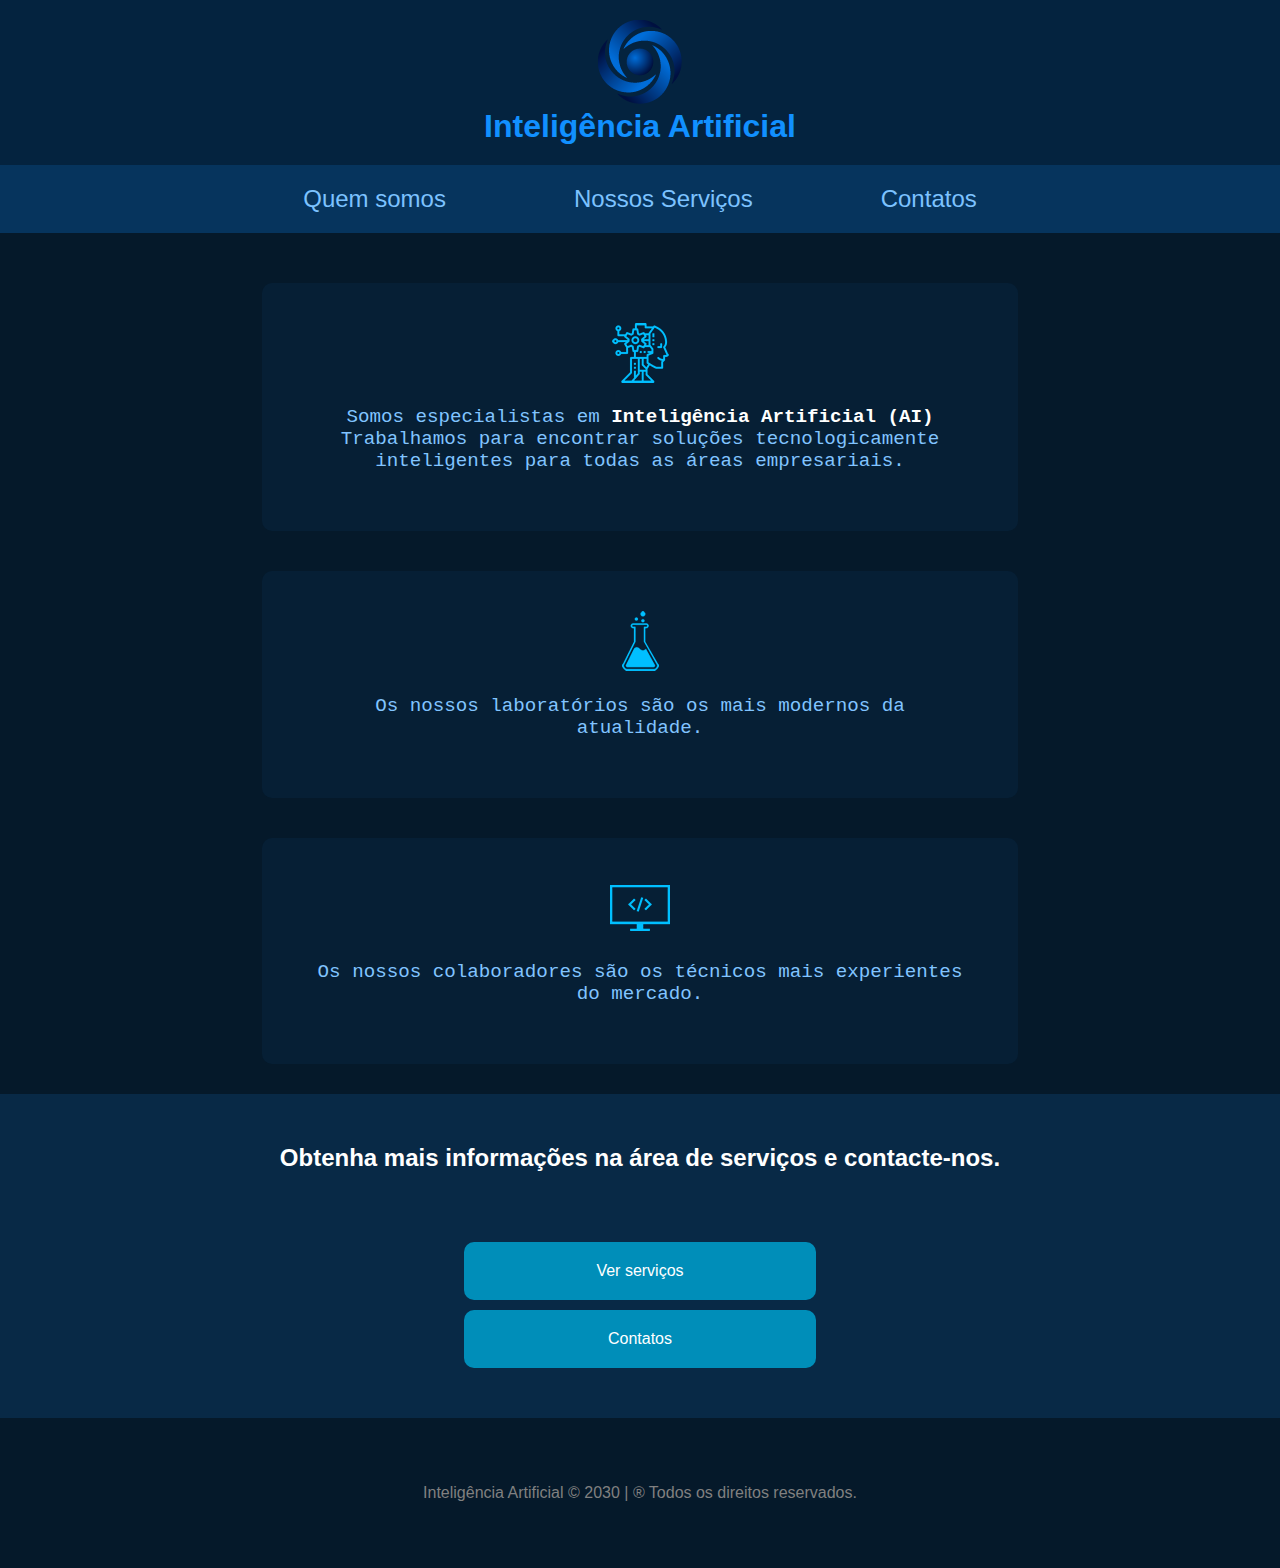
<file: index.html>
<!DOCTYPE html>
<html lang="en">

<head>
    <meta charset="UTF-8">
    <meta name="viewport" content="width=device-width, initial-scale=1.0">
    <link rel="stylesheet" href="assets/css/style.css">
    <title>Inteligência Artificial</title>
</head>

<body>

    <header>
        <div class="header text-center">
            <img class="logo-image" src="assets/images/logo_empresa.png" alt="logo">
            <h1>Inteligência Artificial</h1>
        </div>

        <nav class="navbar text-center">
            <div>   
                <a href="index.html">Quem somos</a>
                <a href="services.html">Nossos Serviços</a>
                <a href="contact.html">Contatos</a>
            </div>
        </nav>
    </header>

    <article>

        <div class="content">

            <div class="card">

                <img src="assets/images/icon_ai.png" alt="">
                <p>Somos especialistas em <strong>Inteligência Artificial (AI)</strong>
                    Trabalhamos para encontrar soluções tecnologicamente inteligentes para todas as áreas empresariais.
                </p>

            </div>

            <div class="card">

                <img src="assets/images/icon_lab.png" alt="">
                <p>Os nossos laboratórios são os mais modernos da atualidade.</p>

            </div>

            <div class="card">

                <img src="assets/images/icon_computer.png" alt="">
                <p>Os nossos colaboradores são os técnicos mais experientes do mercado.</p>

            </div>

        </div>

    </article>

    <footer class="text-center">

            <div class="links">

                <h2>Obtenha mais informações na área de serviços e contacte-nos.</h2>
                <div class="button-container">
                    <a class='button' href="services.html">Ver serviços</a>
                </div>
                <div class="button-container">
                    <a class='button' href="contact.html">Contatos</a>
                </div>
                
            

            </div>

            <div class="copyrigth">
                <p>Inteligência Artificial © 2030 | ® Todos os direitos reservados.</p>
            </div>

    </footer>

</body>

</html>
</file>
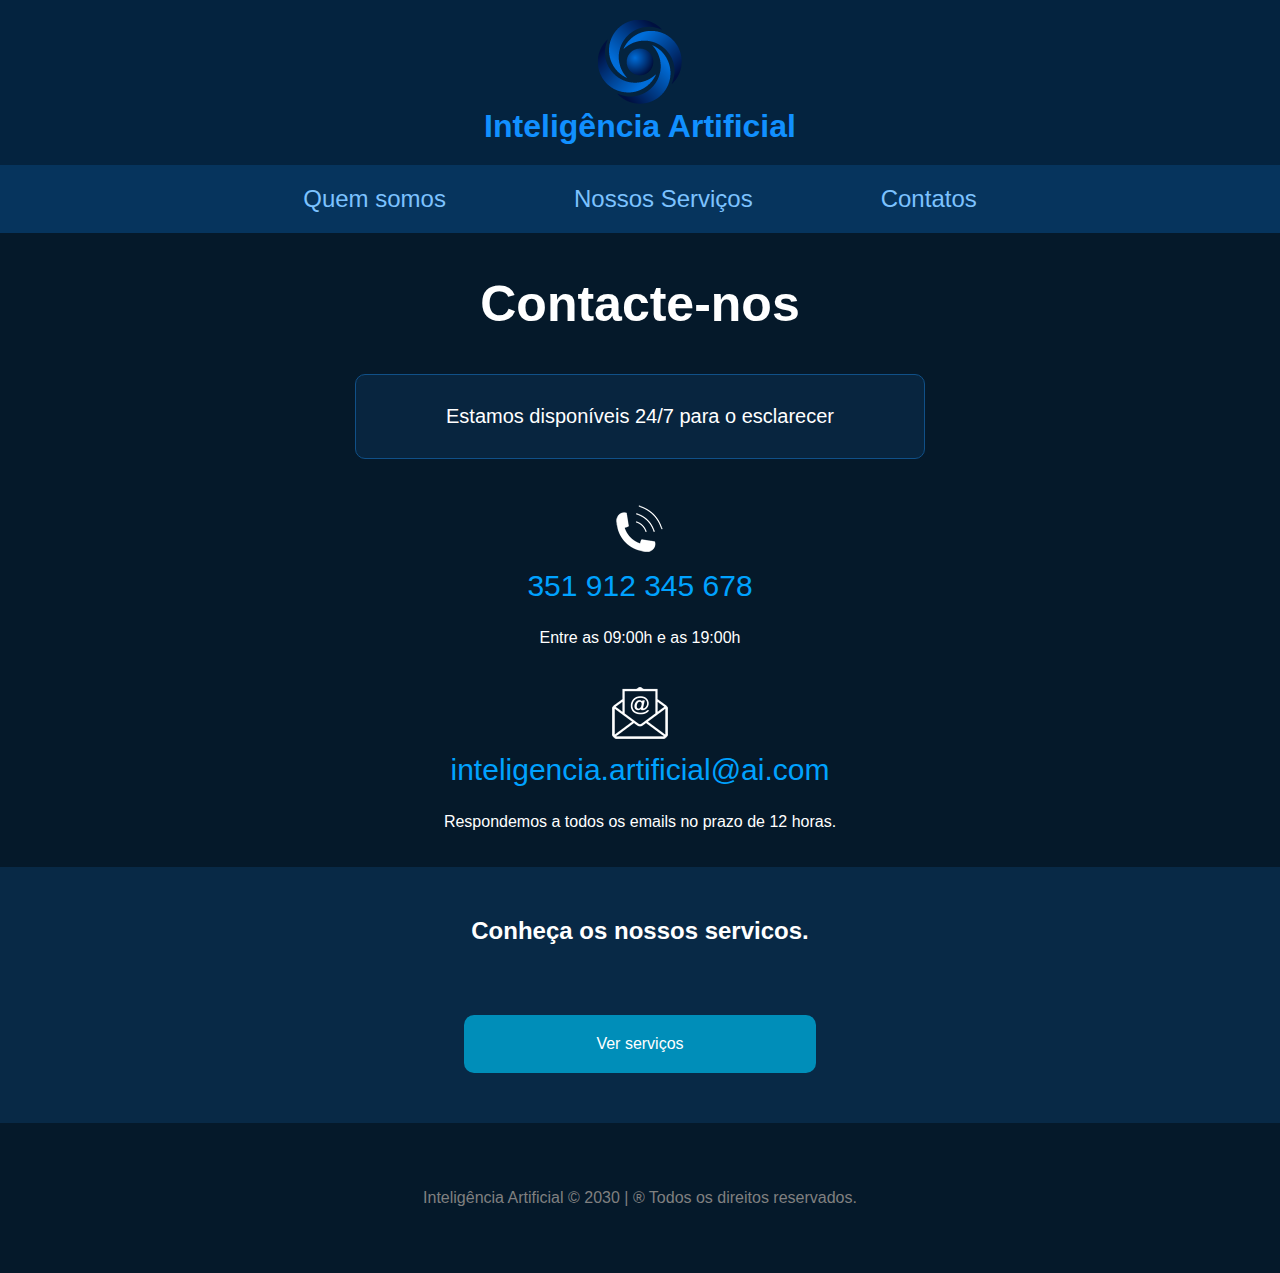
<file: contact.html>
<!DOCTYPE html>
<html lang="en">

<head>
    <meta charset="UTF-8">
    <meta name="viewport" content="width=device-width, initial-scale=1.0">
    <link rel="stylesheet" href="assets/css/style.css">
    <title>Contatos</title>

    <body>

        <header>
            <div class="header text-center">
                <img class="logo-image" src="assets/images/logo_empresa.png" alt="logo">
                <h1>Inteligência Artificial</h1>
            </div>
    
            <nav class="navbar text-center">
                <div>   
                    <a href="index.html">Quem somos</a>
                    <a href="services.html">Nossos Serviços</a>
                    <a href="contact.html">Contatos</a>
                </div>
            </nav>
        </header>
    
        <main class="text-center">
            
            <div class="contact-us-header">
                <h2><strong>Contacte-nos</strong></h2>
                <p>Estamos disponíveis 24/7 para o esclarecer</p>
            </div>

            <div class="phone">
                <img src="assets/images/icon_phone.png" alt="">
                <a href="tel:351912345678">351 912 345 678</a>
                <p>Entre as 09:00h e as 19:00h</p>
            </div>

            <div class="mail">
                <img src="assets/images/icon_email.png" alt="">
                <a href="inteligencia.artificial@ai.com">inteligencia.artificial@ai.com</a>
                <p>Respondemos a todos os emails no prazo de 12 horas.</p>
            </div>
    
        </main>
    
        <footer class="text-center">
    
                <div class="links">
    
                    <h2>Conheça os nossos servicos.</h2>
                    <div class="button-container">
                        <a class='button' href="services.html">Ver serviços</a>
                    </div>
    
                </div>
    
                <div class="copyrigth">
                    <p>Inteligência Artificial © 2030 | ® Todos os direitos reservados.</p>
                </div>
    
        </footer>
    
    </body>

</html>
</file>
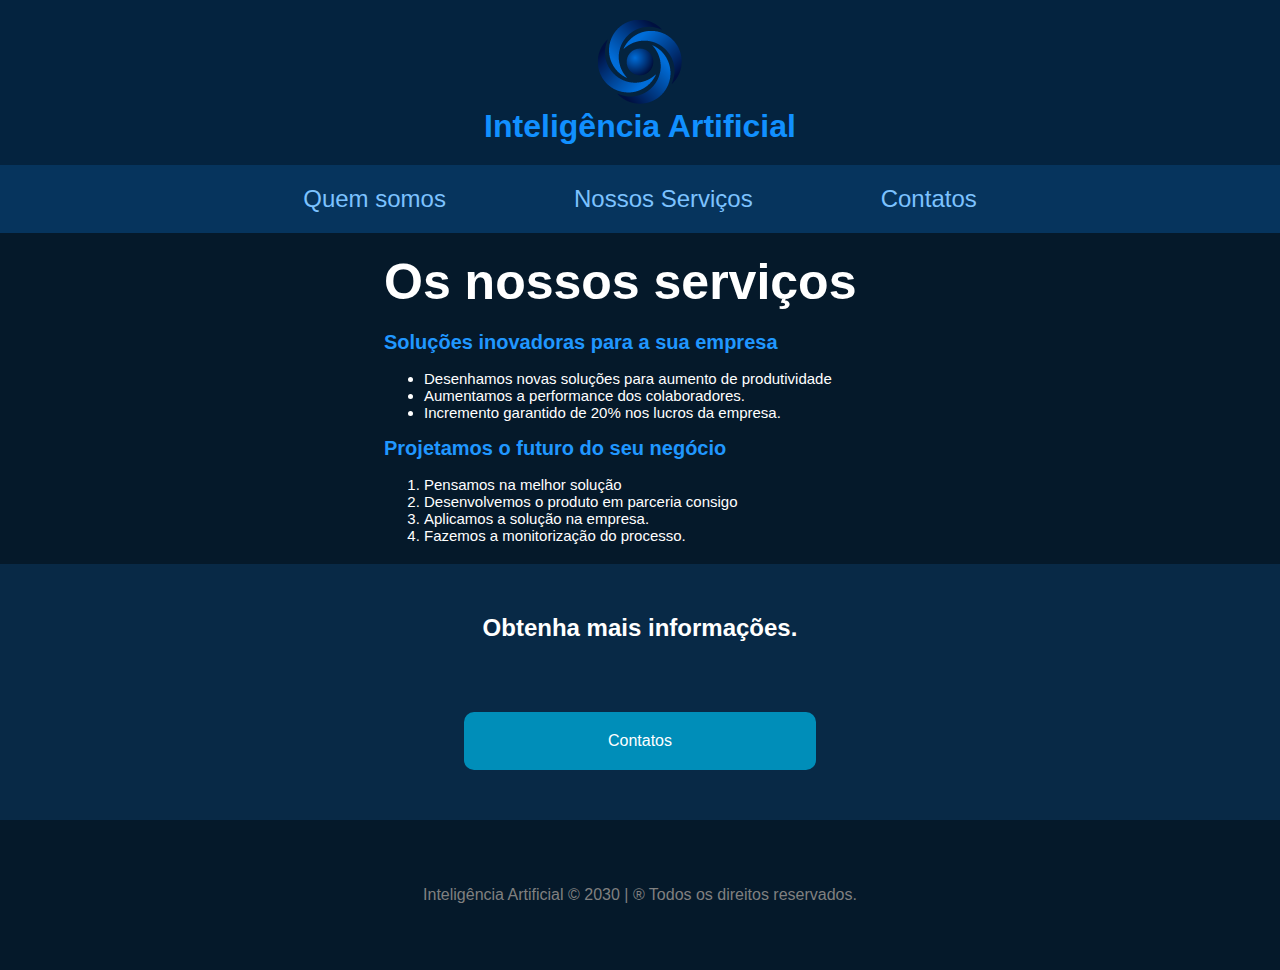
<file: services.html>
<!DOCTYPE html>
<html lang="en">

<head>
  <meta charset="UTF-8">
  <meta name="viewport" content="width=device-width, initial-scale=1.0">
  <link rel="stylesheet" href="assets/css/style.css">
  <title>Nossos Serviços</title>
</head>

<body>

  <header>
    <div class="header text-center">
      <img class="logo-image" src="assets/images/logo_empresa.png" alt="logo">
      <h1>Inteligência Artificial</h1>
    </div>

    <nav class="navbar text-center">
      <div>
        <a href="index.html">Quem somos</a>
        <a href="services.html">Nossos Serviços</a>
        <a href="contact.html">Contatos</a>
      </div>
    </nav>
  </header>

  <main class=" service-content ">

    <h2>Os nossos serviços</h2>


    <h3>Soluções inovadoras para a sua empresa</h3>
    <div class="list-container">
      <ul>
        <li>Desenhamos novas soluções para aumento de produtividade</li>
        <li>Aumentamos a performance dos colaboradores.</li>
        <li>Incremento garantido de 20% nos lucros da empresa.</li>
      </ul>
    </div>


    <h3>Projetamos o futuro do seu negócio</h3>
    <div class="list-container">
      <ol>
        <li>Pensamos na melhor solução</li>
        <li>Desenvolvemos o produto em parceria consigo</li>
        <li>Aplicamos a solução na empresa.</li>
        <li>Fazemos a monitorização do processo.</li>
      </ol>
    </div>

  </main>

  <footer class="text-center">

    <div class="links">

      <h2>Obtenha mais informações.</h2>

      <div class="button-container">
        <a class='button' href="contact.html">Contatos</a>
      </div>



    </div>

    <div class="copyrigth">
      <p>Inteligência Artificial © 2030 | ® Todos os direitos reservados.</p>
    </div>

  </footer>

</body>

</html>
</file>
<file: assets/css/style.css>
body{
    margin: 0;
    padding: 0;
    background-color: #05192A;
}

/* Inicio Header */

.text-center{
    text-align: center;
}

.header {
    color: white;
    font-family: Arial, Helvetica, sans-serif;
    font-size: 1rem;
    background-color: #04233F;
}

div.header h1 {
    margin: 0;
    padding: 0 0 20px 0;
    color: #1190ff;
}

.logo-image {
    padding: 20px 0 0 0;
    margin: 0;
}

/* Fim Header */

/* Inicio Nav */

.navbar {
    background-color: #06345d;
    padding: 20px;
    margin: 0;
}

nav.navbar a{
    text-decoration: none;
    color: #7cc2ff;
    font-family: Arial, Helvetica, sans-serif;
    font-size: 1.5rem;
    margin: 0 5%;
}

/* Fim Nav */

/* Inicio Content Index*/


.content{
    padding: 10px;
    display: grid;
    align-items: center;
}

/* Inicio Cards */

.card{
    width: 60%;
    text-align: center;
    background-color: #061f35;
    border-radius: 10px;
    padding: 40px 0;
    margin: 40px 0 0 20%;
}

div.card p{
    padding: 0 50px;
    font-size: 1.2rem;
    color: #81c4ff;
    font-family: 'Courier New', Courier, monospace;
}

div.card p strong{
    color: white;
}

/* Fim Cards */


/* Fim Content Index*/


/* Inicio Content Services*/

.service-content{
    padding: 0;
}

.service-content h2{
    margin: 0;
    padding: 20px 20px 20px 0;
    color: white;
    font-size: 50px;
    font-family: Arial, Helvetica, sans-serif;
    margin: 0 10% 0 30%;
}

.service-content h3{
    color: #2097ff;
    font-size: 20px;
    font-family: Arial, Helvetica, sans-serif;
    margin: 0 10% 0 30%;

}

.list-container{
    margin: 0 10% 0 30%;
}

.list-container li{
    color: white;
    font-size: 15px;
    font-family: Arial, Helvetica, sans-serif;
}

/* Fim Content Services*/

/* Inicio Content Contact*/

.contact-us-header{
    color: white;
    font-family: Arial, Helvetica, sans-serif;
    display: grid;
    justify-content: center;
}

.contact-us-header h2{
    font-size: 50px;
}

.contact-us-header p{
    font-size: 20px;
    margin-top: 0;
    padding: 30px 90px 30px 90px;
    background-color: #08253f;
    border: 1px solid #105088;
    border-radius: 10px;
}

.phone{
    display: grid;
    justify-content: center;
    justify-items: center;
    padding: 0;
    margin: 20px 0 20px 0;
    font-family: Arial, Helvetica, sans-serif;
}

.phone a{
    text-decoration: none;
    color: #00a2ff;
    margin: 10px;
    font-size: 30px;
}

.phone p{
    color: white;
}

.mail{
    display: grid;
    justify-content: center;
    justify-items: center;
    margin: 10px 0 10px 0;
    font-family: Arial, Helvetica, sans-serif;
}

.mail a{
    text-decoration: none;
    color: #00a2ff;
    margin: 10px;
    font-size: 30px;
}

.mail p{
    color: white;
}


/* Fim Content Contact*/


/* Inicio Footer */

footer h2{
    color: white;
    padding: 50px;
    font-family: Arial, Helvetica, sans-serif;
}

.links{
    background-color: #082946;
    padding-bottom: 50px;
}

.button-container{
    display: flex;
    justify-content: center;
    margin-top: 10px;
}

.button{
    padding: 20px 80px;
    width: 15%;
    border-radius: 10px;
    background-color: #008eb9;
    text-decoration: none;
    color: white;
    font-family: Arial, Helvetica, sans-serif;
}

.button:hover{
    background-color: white;
    color: black;
}

.copyrigth{
    padding: 50px;
}

.copyrigth p {
    color: gray;
    font-family: Arial, Helvetica, sans-serif;
}

/* Fim Footer */
</file>
